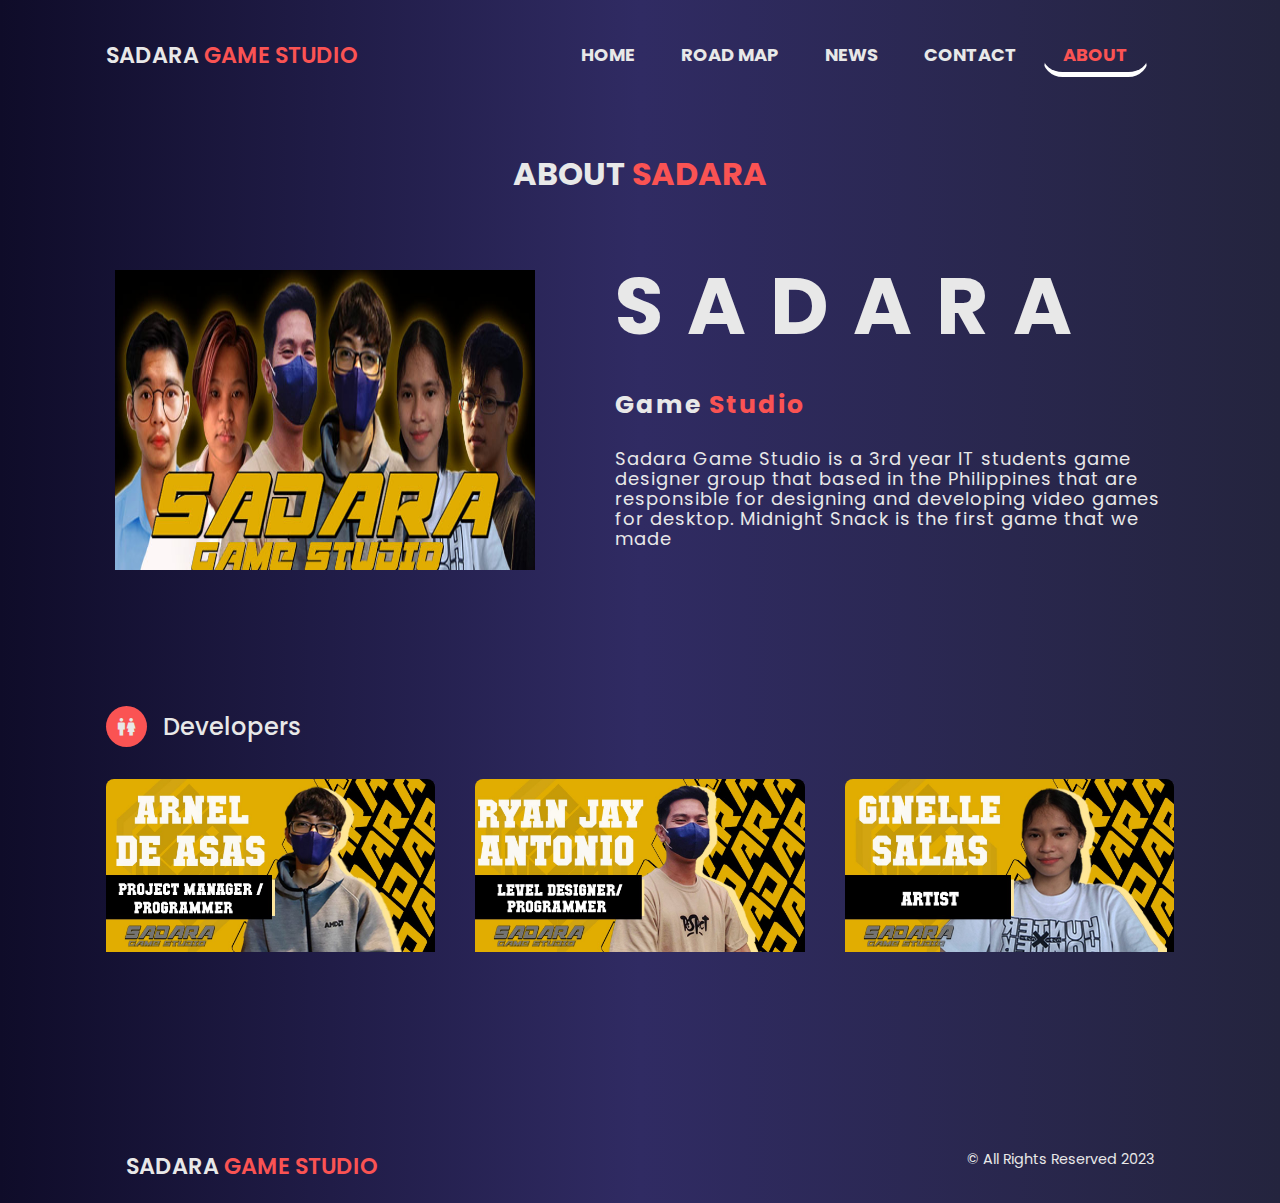
<file: about.html>
<!DOCTYPE html>
<html lang="en">
<head>
    <meta charset="UTF-8">
    <meta http-equiv="X-UA-Compatible" content="IE=edge">
    <meta name="viewport" content="width=device-width, initial-scale=1.0">
    <title>About</title>
    <!-- Fav Icon -->
    <link rel="shortcut icon" href="/images/icon-logo.jpg" type="image/x-icon">
    <link rel="stylesheet" href="css/style.css">
    <!-- Box Icons -->
    <link href='https://unpkg.com/boxicons@2.1.4/css/boxicons.min.css' rel='stylesheet'>
    <!--Swiper css-->
    <link rel="stylesheet" href="css/swiper-bundle.min.css">
</head>

<body>
    <!--Header-->
    <header>
        <!--Nav-->
        <div class="nav container">
            <!--Logo-->
            <a href="index.html" class="logo">SADARA<span> Game Studio</span></a>
            <!--Nav icons-->
            <div class="nav-icons">
                <ul>
                    <li ><a href="index.html" >Home</a></li>
                    <li><a href="roadmap.html">Road Map</a></li>
                    <li><a href="news.html">News</a></li>
                    <li><a href="contact.html">Contact</a></li>
                    <li><a href="about.html" style="color: #fa5353;border-bottom: 5px solid rgb(255, 255, 255);">About</a></li>
                </ul>
            </div>
        </div>
            
        </div>
    </header>
    <div class="roadmap-title-container">
        <h1>ABOUT<span> SADARA</span></h1>
    </div>

    <section class="about">
        <div class="about-main">
            <img src="./images/devTeam.jpg">
            <div class="about-text">
                <h1>SADARA</h1>
                <h5>Game <span>Studio</span></h5>
                <p>Sadara Game Studio is a 3rd year IT students game designer group that based in the Philippines that are responsible for designing and developing video games for desktop. Midnight Snack is the first game that we made </p>

            </div>
        </div>
        
    </section>
    <!--Start of Showing Developers-->
    <div class="gameplay container" id="gameplay">
        <div class="heading">
            <i class='bx bx-male-female'></i>
            <h2>Developers</h2>
        </div>
    
    <!--Content-->

    <div class="dev-content swiper">
        <div class="swiper-wrapper">

                <!--Slide 1-->
            <div class="swiper-slide">
                <div class="box">
                    <img src="./images/team1.jpg" alt="">
                    <div class="box-text">
                        
                    </div>
                </div>
            </div>
            
                <!--Slide 2-->
                <div class="swiper-slide">
                    <div class="box">
                        <img src="./images/team2.jpg" alt="">
                        <div class="box-text">

                        </div>
                    </div>
                </div>

                <!--Slide 3-->
                <div class="swiper-slide">
                    <div class="box">
                        <img src="./images/team3.jpg" alt="">
                        <div class="box-text">
                           
                        </div>
                    </div>
                </div>

                <!--Slide 4-->
                <div class="swiper-slide">
                    <div class="box">
                        <img src="./images/team4.jpg" alt="">
                        <div class="box-text">
                        </div>
                    </div>
                </div>

                 <!--Slide 5-->
                 <div class="swiper-slide">
                    <div class="box">
                        <img src="./images/team5.jpg" alt="">
                        <div class="box-text">
                          
                        </div>
                    </div>
                </div>

                <!--Slide 6-->
                <div class="swiper-slide">
                    <div class="box">
                        <img src="./images/team6.jpg" alt="">
                        <div class="box-text">
                           
                        </div>
                    </div>
                </div>


          </div>
    </div>
</div>
<!--End of Showing Developers-->
    


    <div class="copyright container">

        <a href="index.html" class="logo">SADARA<span> Game Studio</span></a>
        <p>&#169; All Rights Reserved 2023</p>
    
        </div>
<!--Link swiper file-->
<script src="js/swiper-bundle.min.js"></script>
<!--Link to JS-->
<script src="js/main.js"></script>
    </body>
</html>
</file>
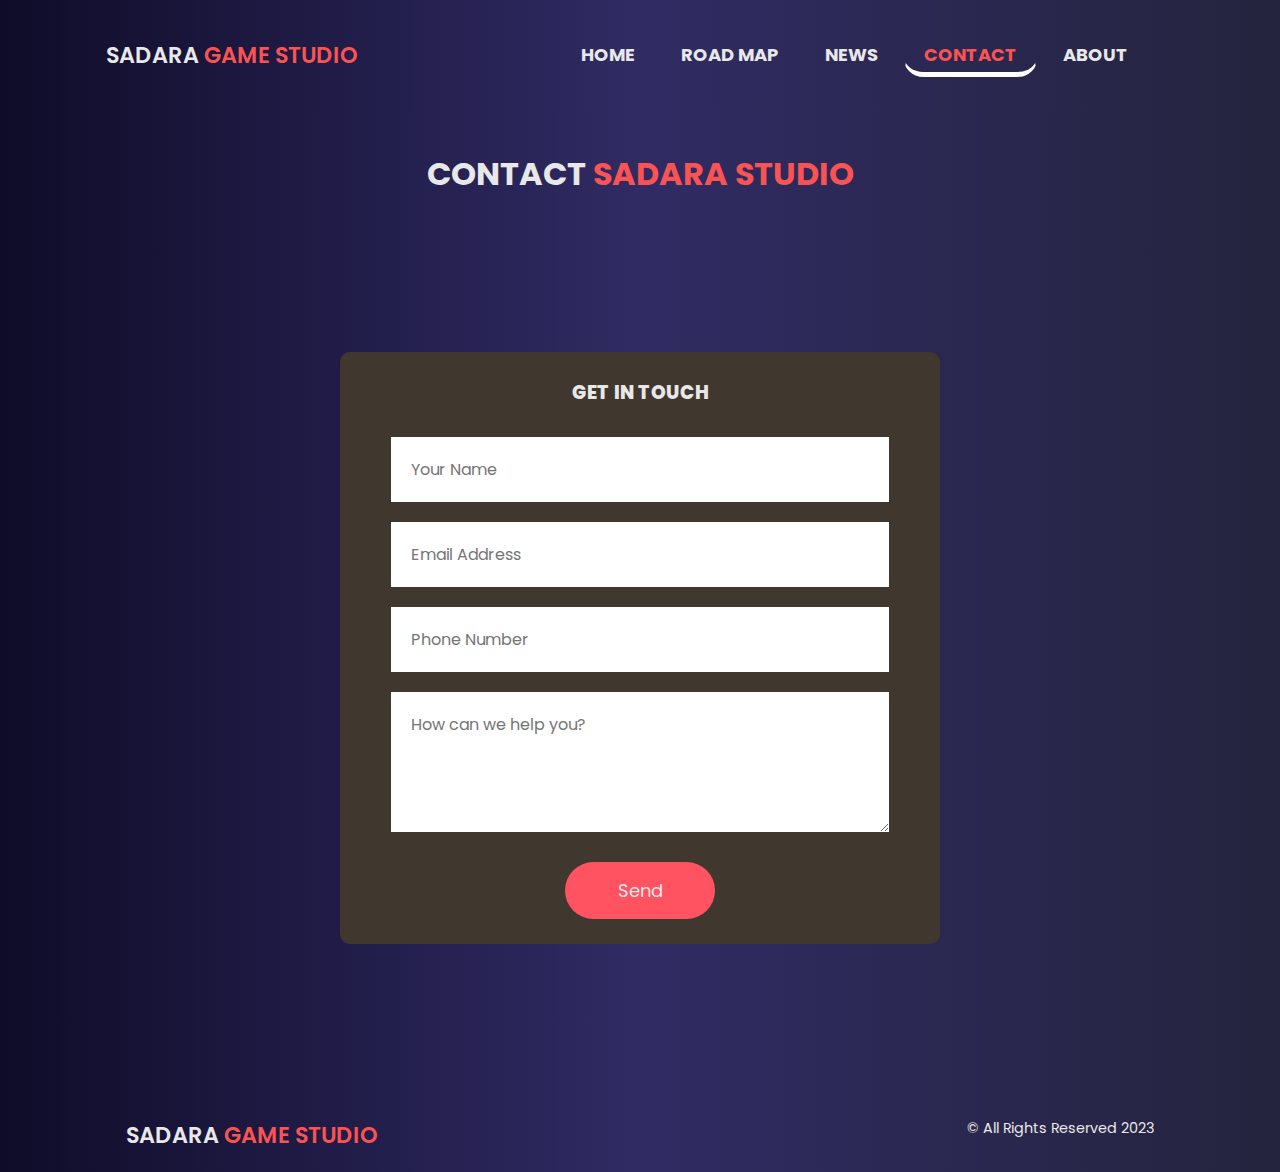
<file: contact.html>
<!DOCTYPE html>
<html lang="en">
<head>
    <meta charset="UTF-8">
    <meta http-equiv="X-UA-Compatible" content="IE=edge">
    <meta name="viewport" content="width=device-width, initial-scale=1.0">
    <title>Contact</title>
    <!-- Fav Icon -->
    <link rel="shortcut icon" href="/images/icon-logo.jpg" type="image/x-icon">
    <link rel="stylesheet" href="css/style.css">
    <!-- Box Icons -->
    <link href='https://unpkg.com/boxicons@2.1.4/css/boxicons.min.css' rel='stylesheet'>
    <!--Swiper css-->
    <link rel="stylesheet" href="css/swiper-bundle.min.css">
</head>

<body>
    <!--Header-->
    <header>
        <header>
            <!--Nav-->
            <div class="nav container">
                <!--Logo-->
                <a href="index.html" class="logo">SADARA<span> Game Studio</span></a>
                <!--Nav icons-->
                <div class="nav-icons">
                    <ul>
                        <li ><a href="index.html" >Home</a></li>
                        <li><a href="roadmap.html">Road Map</a></li>
                        <li><a href="news.html">News</a></li>
                        <li><a href="contact.html" style="color: #fa5353;border-bottom: 5px solid rgb(255, 255, 255);">Contact</a></li>
                        <li><a href="about.html">About</a></li>
                    </ul>
                </div>
            </div>
                
            </div>
        </header>
    </header>
    <br><br><br><br>
    <div class="contact-title-container">
        <h1>CONTACT<span> SADARA STUDIO</span></h1>
    </div>

    <!--CONTACT FORM START HERE-->
    <div class="contact-container">
        <form form action="https://formsubmit.co/85d1339fe79ca43a03eecc31e0d4cfd1" method="POST">
            <h3>GET IN TOUCH</h3>
            <input type="text"  placeholder="Your Name" required>
            <input type="email"  placeholder="Email Address" required>
            <input type="text"   placeholder="Phone Number" required>
            <textarea  rows="4" s placeholder="How can we help you?"></textarea>
            <button type="submit">Send</button>
        </form>
    </div>



    <div class="copyright container">

        <a href="index.html" class="logo">SADARA<span> Game Studio</span></a>
        <p>&#169; All Rights Reserved 2023</p>
    
        </div>
<!--Link swiper file-->
<script src="js/swiper-bundle.min.js"></script>
<!--Link to JS-->
<script src="js/main.js"></script>
<script src="https://smtpjs.com/v3/smtp.js"></script>
    </body>
</file>
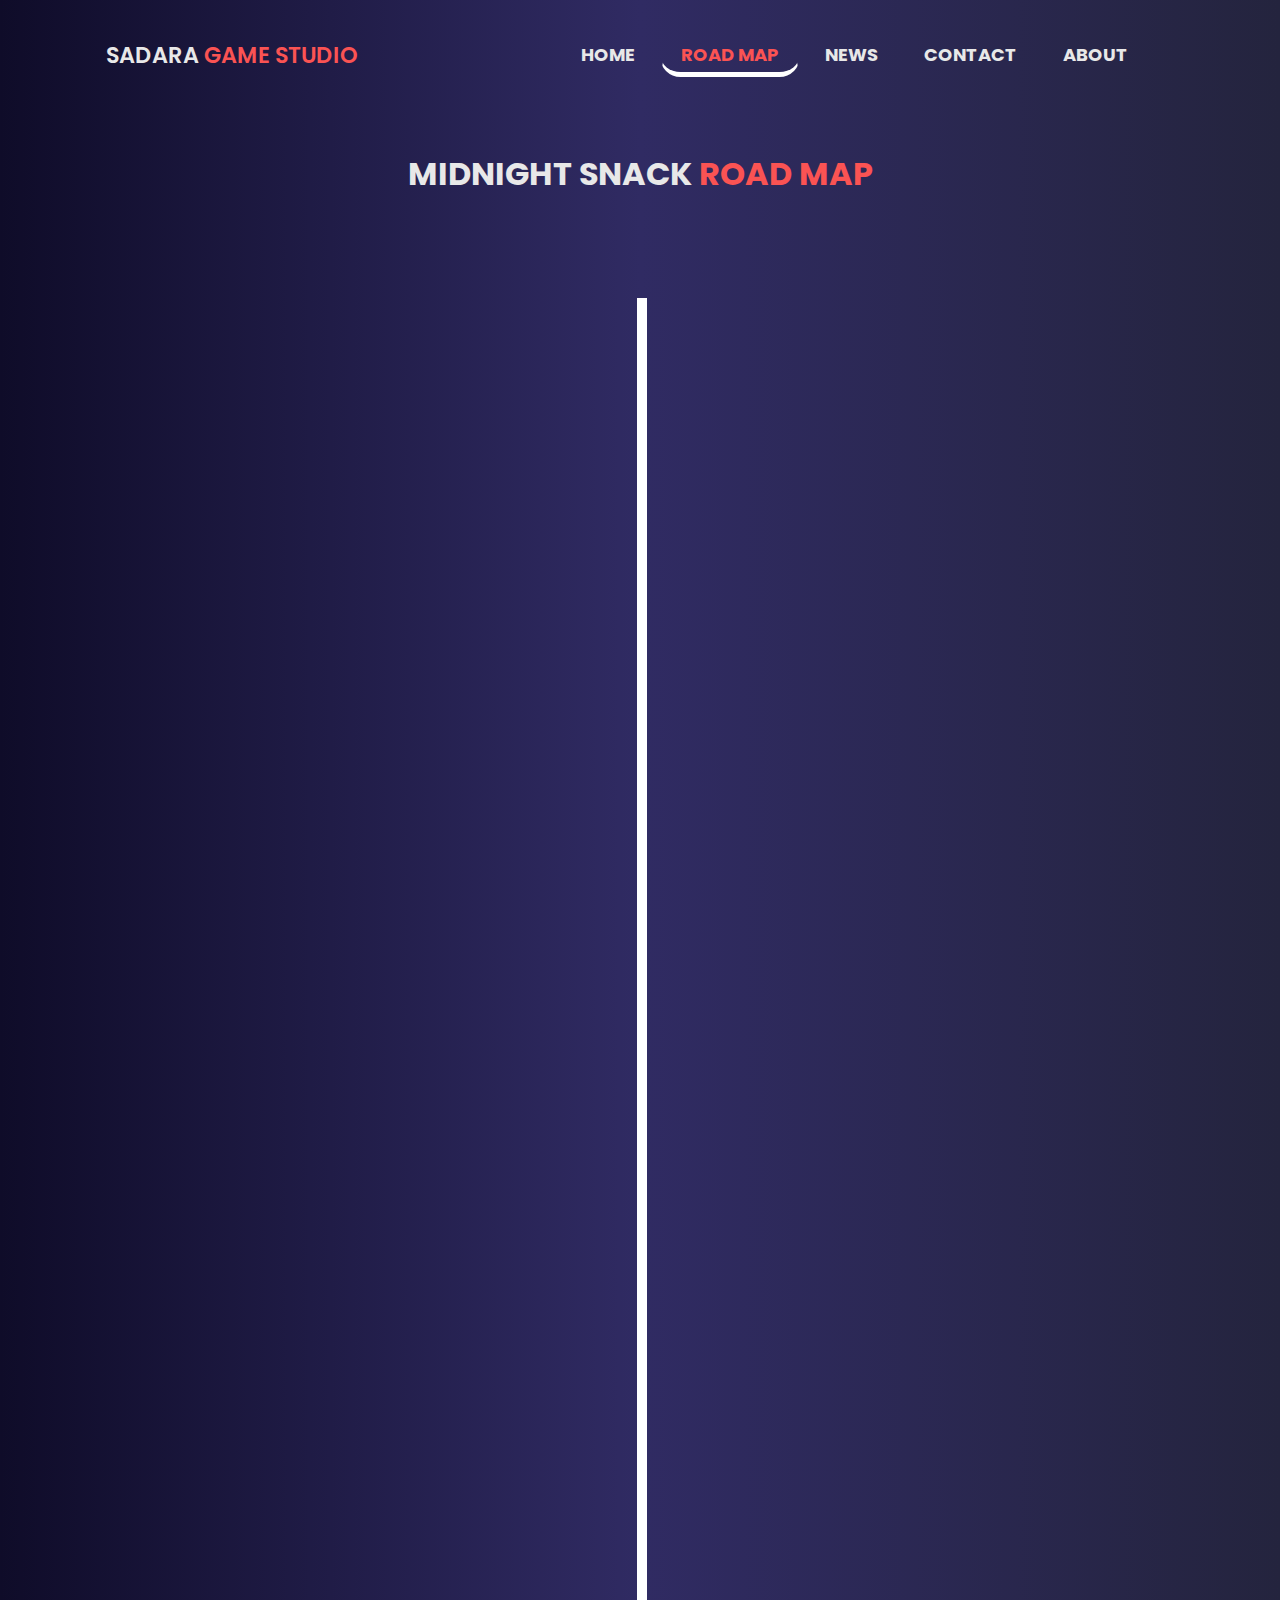
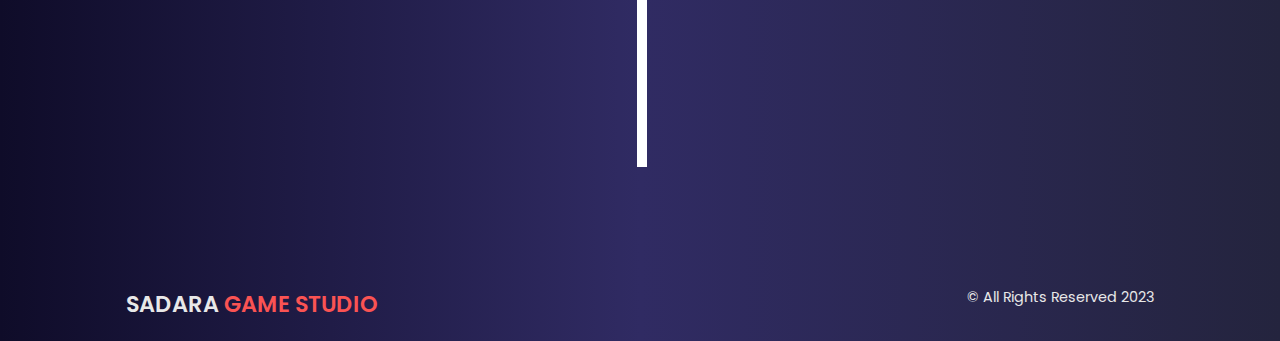
<file: roadmap.html>
<!DOCTYPE html>
<html lang="en">
<head>
    <meta charset="UTF-8">
    <meta http-equiv="X-UA-Compatible" content="IE=edge">
    <meta name="viewport" content="width=device-width, initial-scale=1.0">
    <title>Road Map</title>
    <!-- Fav Icon -->
    <link rel="shortcut icon" href="/images/icon-logo.jpg" type="image/x-icon">
    <link rel="stylesheet" href="css/style.css">
    <!-- Box Icons -->
    <link href='https://unpkg.com/boxicons@2.1.4/css/boxicons.min.css' rel='stylesheet'>
    <!--Swiper css-->
    <link rel="stylesheet" href="css/swiper-bundle.min.css">
</head>

<body>
    <!--Header-->
    <header>
        <!--Nav-->
        <div class="nav container">
            <!--Logo-->
            <a href="index.html" class="logo">SADARA<span> Game Studio</span></a>
            <!--Nav icons-->
            <div class="nav-icons">
                <ul>
                    <li ><a href="index.html" >Home</a></li>
                    <li><a href="roadmap.html" style="color: #fa5353;border-bottom: 5px solid rgb(255, 255, 255);">Road Map</a></li>
                    <li><a href="news.html">News</a></li>
                    <li><a href="contact.html">Contact</a></li>
                    <li><a href="about.html" >About</a></li>
                </ul>
            </div>
        </div>
            
        </div>
    </header>
    

    <!--Start of Road Map-->

    <div class="roadmap-title-container">
        <h1>MIDNIGHT SNACK <span> ROAD MAP</span></h1>
    </div>
    <div class="timeline">

        <div class="timeline-container left-con">
            <img src="images/circle.png">
            <div class="timeline-textbox">
                <h2>Concept and Idea <i class='bx bxs-check-circle bx-tada' ></i></h2>
                <small>December 2022 (1st Week)</small>
                <p>🧠  Sadara Team will finalized the concept of Midnight Snack game.</p>
                <p>🧠  Listing menus,settings and characters.</p>
                <p>🧠  This will include exactly what the game is and what creating it involves.</p>
                <span class="left-container-arrow"></span>
            </div>
        </div>

        <div class="timeline-container right-con">
            <img src="images/circle.png">
            <div class="timeline-textbox">
                <h2>Creating Game Assets <i class='bx bxs-check-circle bx-tada' ></i></h2>
                <small>December 2022 (2nd Week)</small>
                <p>🧠  The team need to finish the necessary assets in the game.</p>
                <p>🧠  Our artists is assigned for creating game assets such as the customers,foods, food stalls, and cooking tools.</p>
                <span class="right-container-arrow"></span>
            </div>
        </div>

        <div class="timeline-container left-con">
            <img src="images/circle.png">
            <div class="timeline-textbox">
                <h2>Developing<i class='bx bxs-check-circle bx-tada' ></i></h2>
                <small>December 2022 (3rd Week)</small>
                <p>🧠  Sadara Team programmers will start coding and all the specification, planning and requirements will be used.</p>
                <span class="left-container-arrow"></span>
            </div>
        </div>

        <div class="timeline-container right-con">
            <img src="images/circle.png">
            <div class="timeline-textbox">
                <h2>Building Community <i class='bx bxs-check-circle bx-tada' ></i></h2>
                <small>December 2022 (4th Week)</small>
                <p>🧠  Creating Facebook Page for community updates </p>
                <p>🧠  Creating Website </p>
                <span class="right-container-arrow"></span>
            </div>
        </div>

        <div class="timeline-container left-con">
            <img src="images/circle.png">
            <div class="timeline-textbox">
                <h2>Testing and Demo Game Releasing <i class='bx bxs-check-circle bx-tada' ></i></h2>
                <small>January 2023 (1st Week)</small>
                <p>🧠  Levels 1 and 2 will be playable</p>
                <p>🧠  The game will be uploaded in itch.io</p>
                <p>🧠  The game will be tested by the help of community players. This is open for identifying bugs and suggestions of community.</p>
                <span class="left-container-arrow"></span>
            </div>
        </div>

        <div class="timeline-container right-con">
            <img src="images/circle.png">
            <div class="timeline-textbox">
                <h2>Launching Midnight Snack Game <i class='bx bxs-check-circle bx-tada' ></i></h2>
                <small>January 2023(2nd Week)</small>
                <p>🧠  The full game will be downloadable on itch.io</p>
                <p>🧠  All levels are now playable</p>
                <span class="right-container-arrow"></span>
            </div>
        </div>

        <div class="timeline-container left-con">
            <img src="images/circle.png">
            <div class="timeline-textbox">
                <h2>Available on Android <i class='bx bxs-check-circle bx-tada' ></i></h2>
                <small>January 2023 (3rd Week)</small>
                <p>🧠  Android Smartphone users can now play Midnight Snack!</p>
                <p>🧠  Levels 1 and 2 will be playable</p>
                <p>🧠  The game will be uploaded in itch.io</p>
                <span class="left-container-arrow"></span>
            </div>
        </div>
        
       
    </div>


    <div class="copyright container">

        <a href="index.html" class="logo">SADARA<span> Game Studio</span></a>
        <p>&#169; All Rights Reserved 2023</p>
    
        </div>
     <!--Link swiper file-->
     <script src="js/swiper-bundle.min.js"></script>
     <!--Link to JS-->
     <script src="js/main.js"></script>

    </body>
    
</html>
</file>
<file: css/style.css>
/* Google Fonts*/
@import url('https://fonts.googleapis.com/css2?family=Poppins:ital,wght@0,500;0,600;0,700;1,400&display=swap');
*{
    font-family: 'Poppins', sans-serif;
    margin:0;
    padding:0;
    scroll-behavior:smooth;
    box-sizing: border-box;
    list-style: none;
    text-decoration: none;
    scroll-padding-top: 2rem;
}
/*Variables*/
:root{
    --main-color: #fa5353;
    /* --main color: #0d81ec;*/
    --dark-color: linear-gradient(to right, #0f0c29, #302b63, #24243e);
    --light-color: #40372f;
    --text-color: hsl(0,0%,91%);
}
::selection{
    color: var(--text-color);
    background: var(--main-color);

}
section{
    padding: 3rem 0 7rem;
}
img{
    width: 100%;
}
.img-gallery{
    width:1000px;
    margin: 100px auto 50px;
    margin-top: 2px;
    display: grid;
    grid-template-columns: repeat(auto-fit, minmax(250px, 1fr));
    grid-gap: 30px;
}
.img-gallery img{
    width: 100%;
    cursor: url("/images/cursor.png"),auto;
}
.img-gallery img:hover{
    transform: scale(0.8) rotate(-15deg);
    border-radius: 28px;
    box-shadow: 0 32px 75px rgba(68,77, 136, 0.2);
}
.popup-img{
    position: fixed;
    top: 0;
    left: 0;
    background: rgba(0, 0, 0, .9);
    height: 100%;
    width: 100%;
    z-index: 100;
    display: none;
}
.popup-img span{
    position: absolute;
    top: 0;
    right: 10px;
    font-size: 60px;
    font-weight: bolder;
    color: #fff;
    cursor: url("/images/cursor.png"),auto;
    z-index: 100;
}
.popup-img img{
    position: absolute;
    top: 50%;
    left: 50%;
    transform: translate(-50%, -50%);
    border: 5px solid #fff;
    border-radius: 5px;
    width: 750px;
    object-fit: cover;
}
@media (max-width:768px){
    .popup-img img{
        width: 95%;
    }
}
.vid-content{
    display: flex;
    align-items: center;
    justify-content: center;
}
body{
    color: var(--text-color);
    background: var(--dark-color);
    cursor: url("/images/cursor.png"),auto;
}
.container{
    max-width: 1068px;
    margin: auto;
    width: 100%;
}

header{
    position: fixed;
    top: 0;
    left: 0;
    width: 100%;
    background: var(--dark-color);
    z-index: 100;
}


.nav{
    display: flex;
    align-items: center;
    justify-content: center;
    padding: 16px 0;
}
ul{
    float: right;
    list-style-type: none;
    margin: 25px;
}
ul li{
    display: inline-block;
}
ul li a{
    text-decoration: none;
    color: var(--text-color);
    border: 1px solid transparent;
    padding: 5px 20px;
    font-weight: bold;
    text-transform: uppercase;
    transition: 0.5s ease;
    border-radius: 25px;
    font-size: 18px;
}
ul li a:hover{
    background-color: var(--light-color);
    color: var(--main-color);
    cursor: url("/images/cursor.png"),auto;
}

/*Logo*/
.logo{
    font-size: 1.4rem;
    font-weight: 600;
    color: var(--text-color);
    text-transform: uppercase;
    margin:  0 auto 0 0;
}
.logo span{
    color: var(--main-color);

}
.logo:hover{
    cursor: url("/images/cursor.png"),auto;
}

/*Nav Icons*/
.nav-icons{
    display: flex;
    align-items: center;
    column-gap: 1rem;
}

 .nav-icons .bx{
    font-size: 20px;
    height: 44px;
    width: 44px;
    display: grid;
    place-items: center;
    color: var(--text-color);
    background: var(--light-color);
    border-radius: 50%;
    
}

#bell-icon{
    position: relative;

}

#bell-icon span{
    content: '';
    width: 5px;
    height: 5px;
    border-radius: 50%;
    background: var(--main-color);
    position: absolute;
    top: 10px;
    right: 14px;
}
/*Menu Icon*/
/* .menu-icon{
    display: flex;
    flex-direction: column;
    align-items: center;
    justify-content: center;
    row-gap: 5px;
    height: 44px;
    width: 44px;
    border-radius: 50%;
    background: var(--light-color);
    cursor: pointer;
    z-index: 200;
    transition: 0.3s;
}

.menu-icon div{
    display: block;
    background: var(--text-color);
    height: 2px;
    width: 25px;
    transition: 0.3s;
   
} */

/* .move .line1{
    transform: rotate(-45deg) translate(-5px, 5px);
}
.move .line2{
    opacity: 0;
}
.move .line3{
    transform: rotate(45deg) translate(-5px, -5px);
}  */

/*menu*/
/* .menu{
    position: fixed;
    left: 0;
    top: 0;
    width: 100%;
    height: 100vh;
    background: rgba(0, 0, 14, 0.9);
    z-index: 106;
    display: flex;
    align-items: center;
    justify-content: space-between;
    transition: 0.5s;
    clip-path: circle(0% at 100% 0%);
}
.menu.active{
    clip-path: circle(144% at 100% 0%);
}
.menu img{
    width: 700px;
    margin-left: 250px;

} */
/* .navbar{
    display: grid;
    row-gap: 1rem;
    text-align: right;
    padding-right: 2rem;
}
.navbar a{
    font-size: 1.6rem;
    color: var(--text-color);
    font-weight: 500;
    transition: 0.2s;
}

.navbar a:hover{
    border-bottom: 4px solid var(--main-color);
    font-size: 1.8rem;
} */
/*Notification*/
.notification{
    position: absolute;
    top: 110%;
    right: 5rem;
    background: var(--light-color);
    width: 300px;
    height: 350px;
    border-radius: 0.5rem;
    padding: 10px;
    display: flex;
    flex-direction: column;
    row-gap: 1rem;
    clip-path: circle(0% at 100% 0%);
}
.notification.active{
    clip-path: circle(144% at 100% 0%);
    transition: 0.3s;
}
.notification-box{
    display: flex;
    align-items: baseline;
    column-gap: 1rem;
    border-radius: 0.5rem;
    background: var(--dark-color);
    padding: 10px;
    
}
.notification-box .bx{
    color: #faf102;
}   
.box-color{
    background: hsl(0, 0, 100%, 0.4);
}
.box-color .bx{
    color: var(--main-color);
}
/*home*/
.home{
    position: relative;
    min-height: 540px;
    display: flex;
    align-items: center;
    justify-content: flex-end;
    margin-top: 5rem;
}
.home img{
    position: absolute;
    width: 100%;
    height: 100%;
    object-fit: cover;
    border-radius: 1.4rem;
    z-index: -1;
}

/* .home-text-container{
display: flex;
flex-direction: column;
align-items: center;
margin-right: 250px;
}
.home-text-big0{
    padding-left: 40px;
    padding-right: 40px;
    background: var(--main-color);
    border-radius: 1rem;
}
.home-text-big0 h1{
    font-size: 50px;
    text-transform: uppercase;
    color: var(--text-color);
    margin-bottom: 1rem;
    animation-name: bigText0;
    animation-duration: 4s;
}
@keyframes bigText0 {
    0%   {font-size:25rem; left:0px; top:0px;}
    25%  {font-size:25rem; left:200px; top:0px;}
    100% {background-color:var(--main-color); left:0px; top:0px;}
  } */

.home-text{
    padding-right: 4rem;
    text-align: right;
}
.home-text h1{
    font-size: 2.4 rem;
    text-transform: uppercase;
    color: var(--text-color);
    margin-bottom: 1rem;
}
.btn{
    background: var(--main-color);
    padding: 15px 20px;
    color: var(--text-color);
    text-transform: uppercase;
    font-size: 1rem;
    letter-spacing: 1px;
    font-weight: 500;
    clip-path: polygon(0 0,100% 0%,100% 100%, 10% 100%, 0% 68%);
}
.btn:hover{
    background: var(--light-color);
    transition: 0.3s all linear;
    cursor: url("/images/cursor.png"),auto;
}
/*Sadara Team*/
.heading{
    display: flex;
    align-items: center;
    column-gap: 1rem;
    margin-bottom: 2rem;
}
.heading .bx{
    font-size: 21px;
    color: var(--text-color);
    background-color: var(--main-color);
    padding: 10px;
    border-radius: 5rem;
}
.heading h2{
    font-size: 1.5rem;
    font-weight: 500;
}
.box{
    position: relative;
    width: 100%;
    height: 350px;
    border-radius: 0.5rem;
    overflow: hidden;
}
.box img{
    transition: 2s;
}
.box img:hover{
    transform:scale(1.3);
}
.copyright{
    display: flex;
    justify-content: space-between;
    padding: 20px;
}
.copyright p{
    font-size: 0.9rem;
    color: var(--text-color);
}


/* --- Start ROADMAP --- */
.roadmap-title-container{
    text-align: center;
    margin-top: 150px;
}
.roadmap-title-container span{
    color: var(--main-color);
}
.timeline{
    position: relative;
    max-width: 1200px;
    margin: 100px auto;
}
.timeline-container{
    padding: 10px 50px;
    position: relative;
    width: 50%;
    animation: movedown 1s linear forwards;
    opacity: 0;
}
@keyframes movedown{
    0%{
        opacity: 1;
        transform: translateY(-30px);
}
    100%{
        opacity: 1;
        transform: translateY(0px);
}
}

.timeline-container:nth-child(1){
    animation-delay:0s;
}
.timeline-container:nth-child(2){
    animation-delay:1s;
}
.timeline-container:nth-child(3){
    animation-delay:2s;
}
.timeline-container:nth-child(4){
    animation-delay:3s;
}
.timeline-container:nth-child(5){
    animation-delay:4s;
}
.timeline-container:nth-child(6){
    animation-delay:5s;
}
.timeline-container:nth-child(7){
    animation-delay:6s;
}

.timeline-textbox{
    padding: 20px 30px;
    background:  var(--light-color);
    position: relative;
    border-radius: 6px;
   font-size: 15px;
   
}
.left-con{
    left: 0;
}
.right-con{
    left: 49%;
}

.timeline-container img{
    position: absolute;
    width: 70px;
    border-radius: 50%;
    right: -39px;
    top:3px;
    z-index: 10;
    
}
.right-con img{
    left: -20px;
}
.timeline::after{
    content: '';
    position: absolute;
    width: 10px;
    height: 100%;
    background-color: #fff;
    top: 0;
    left: 50%;
    margin-left: -3px;
    z-index: -1;
    animation: moveline 6s linear forwards;
}
@keyframes moveline{
    0%{
        height: 0;
    }
    100%{
        height: 100%;
    }
}
.timeline-textbox h2{
    font-weight: 600;
}
.timeline-textbox small{
   display: inline-block;
   margin-bottom: 15px;
}
.left-container-arrow{
    height: 0;
    width: 0;
    position: absolute;
    top: 28px;
    z-index: 1;
    border-top: 15px solid transparent;
    border-bottom: 15px solid transparent;
    border-left: 15px solid red;
    right: -15px;
}
.right-container-arrow{
    height: 0;
    width: 0;
    position: absolute;
    top: 28px;
    z-index: 1;
    border-top: 15px solid transparent;
    border-bottom: 15px solid transparent;
    border-right: 15px solid red;
    left: -15px;
}

@media screen and (max-width:600px) {
    .timeline{
        margin: 50px auto;
    }
    .timeline::after{
        left: 31px;
    }
    .timeline-container{
        width: 100%;
        padding-left: 80px;
        padding-right: 25px;
    }
    .timeline-textbox{
        font-size: 13px;
    }
    .timeline-textbox small{
        margin-bottom: 10px;
    }
    .right-con{
        left: 0;
    }
    .left-con img, .right-con img{
        left: 10px;
    }
    .left-container-arrow, .right-container-arrow{
        border-right: 15px solid red;
        border-left: 0;
        left: -15px;
    }
}

/*NEWS*/
.news-title-container{
    display: flex;
    align-items: center;
    justify-content: center;
    margin-top: 50px;
    margin-bottom: 100px;
    flex-direction: column; 

}
.news-text{
     background: var(--light-color);
     padding: 20px;
     border-radius: 20px;
     margin-top: 40px;
}
.news-title-container span{
    color: var(--main-color);
}
.news-text h1{
    text-align: center;
    margin-bottom: 30px;
    color: var(--text-color);
}
.news-text video{
    display: block;
    margin: auto;
    margin-bottom: 20px;
}
.news-text h3{
    font-weight: 500px;
    margin: 20px;
}
.news-text img{
    display: block;
    margin: auto;
    margin-bottom: 20px;
    width: 400px;
    height: 250px;
}
.news-text span{
    color: var(--main-color);
}
.news-text a:hover{
    color: var(--text-color);
    background-color: var(--light-color);
    text-decoration: underline;
    cursor: url("/images/cursor.png"),auto;
}
/**/
.news-text-gcash{
    background: var(--light-color);
     padding: 20px;
     border-radius: 20px;
     margin-top: 40px;
}
.news-text-gcash h1{
    text-align: center;
    margin-bottom: 30px;
    color: var(--text-color);
}
.news-text-gcash video{
    display: block;
    margin: auto;
    margin-bottom: 20px;
}
.news-text-gcash h3{
    font-weight: 500px;
    margin: 20px;
}
.news-text-gcash img{
    display: block;
    margin: auto;
    margin-bottom: 20px;
    width: 450px;
    height: 450px;
}
.news-text-gcash span{
    color: var(--main-color);
}
.news-text-gcash a:hover{
    color: var(--text-color);
    background-color: var(--light-color);
    text-decoration: underline;
    cursor: url("/images/cursor.png"),auto;
}
/*ABOUT*/
.about{
    width: 100%;
}
.about img{
    height: 300px;
    width: 420px;
}
.about-text{
    width: 550px;
}
.about-main{
    width: 1130px;
    max-width: 95%;
    margin: 0 auto;
    display: flex;
    align-items: center;
    justify-content: space-around;
}
.about-text h1{
    color: var(--text-color);
    font-size: 80px;
    text-transform: capitalize;
    margin-bottom: 20px;
    letter-spacing: 24px;
}
.about-text h5{
    color: var(--text-color);
    font-size: 25px;
    text-transform: capitalize;
    margin-bottom: 25px;
    letter-spacing: 2px;
}
.about-text span{
    color: var(--main-color);
}
.about-text p{
    color: var(--text-color);
    letter-spacing: 1px;
    line-height: 20px;
    font-size: 18px;
    margin-bottom: 45px;
}
/*Contact*/
.contact-title-container{
    text-align: center;
    margin-top: 50px;
}
.contact-title-container span{
    color: var(--main-color);
}
.contact-container{
    width: 100%;
    height: 100vh;
    display: flex;
    align-items: center;
    justify-content: center;
    text-align: center;
}
form{
    background: var(--light-color);
    display: flex;
    flex-direction: column;
    padding: 2vw 4vw;
    width: 90%;
    max-width: 600px;
    border-radius: 10px;
}
form h3{
    color: var(--text-color);
    font-weight: 800;
    margin-bottom: 20px;
}
form input, form textarea{
    border: 0;
    margin: 10px 0;
    padding: 20px;
    outline: none;
    background: white;
    font-size: 16px;
}
form button{
    padding: 15px;
    background: #ff5361;
    color: var(--text-color);
    font-size: 18px;
    border: 0;
    outline: none;
    cursor: url("/images/cursor.png"),auto;
    width: 150px;
    margin: 20px auto 0;
    border-radius: 30px;
}
</file>
